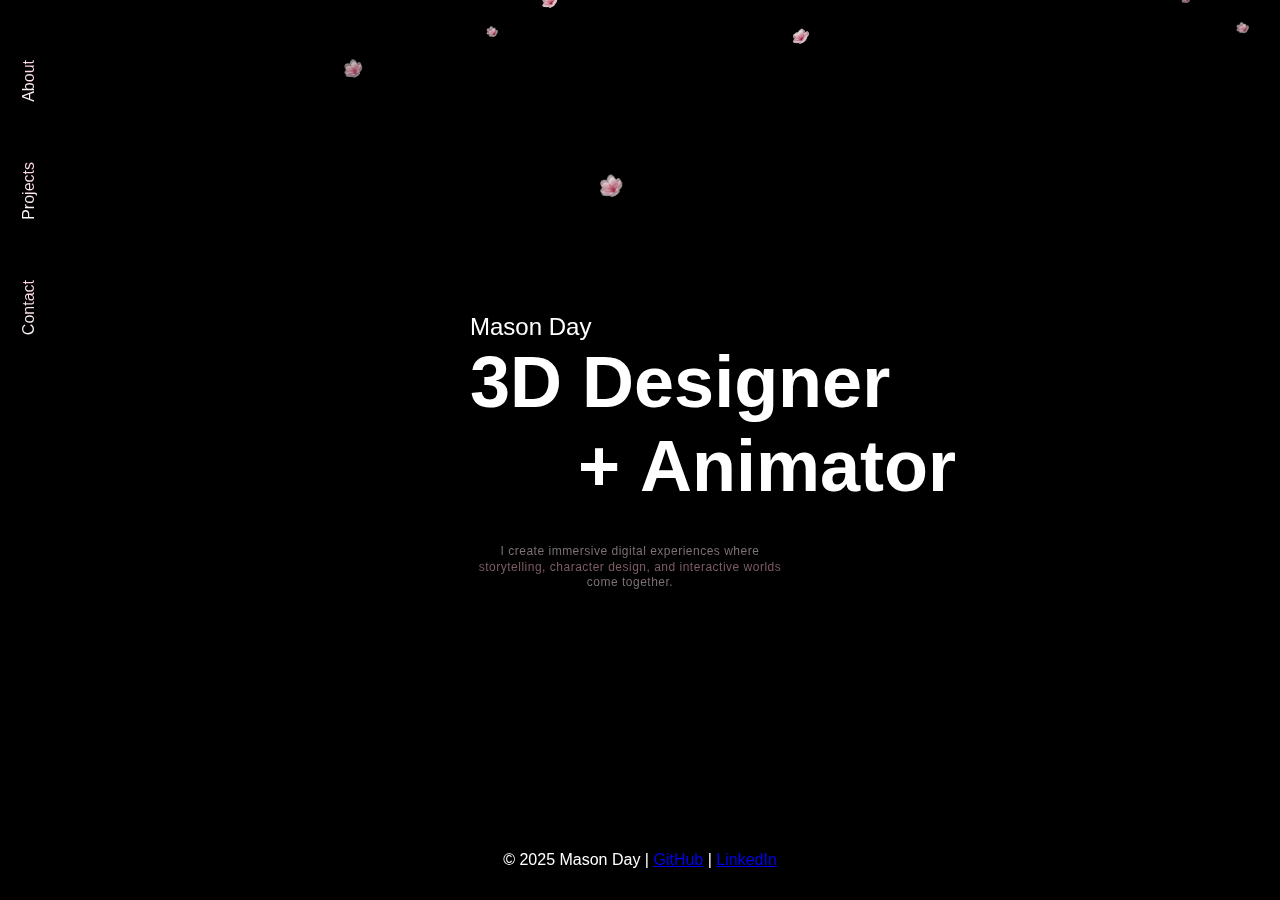
<file: index.html>
<!DOCTYPE html>
<html lang="en">
<head>
    <meta charset="UTF-8">
    <meta name="viewport" content="width=device-width, initial-scale=1.0">
    <title>Mason's Portfolio</title>
    <link rel="stylesheet" href="css/style.css?v=2">
</head>
<body>
    <canvas id="backgroundCanvas"></canvas>
    <!-- Sidebar Navigation -->
    <div class="sidebar">
        <a href="index.html">About</a>
        <a href="projects.html">Projects</a>
        <a href="contact.html">Contact</a>
    </div>

    <!-- Main Content (Hero Section) -->
    <main>
        <section class="hero">
            <div class="hero-content">
                <h1>Mason Day</h1>
                <h2>3D Designer</h2>
                <h3><span class="static-plus">+</span> <span id="changing-word">Animator</span></h3>
                <p class="hero-blurb">
                    I create immersive digital experiences where storytelling, character design, and interactive worlds come together.
                </p>                
            </div>
        </section>
    </main>

    <!-- Footer -->
    <footer>
        <p>&copy; 2025 Mason Day | 
            <a href="https://github.com/Mason-Day-Cs" target="_blank" rel="noopener noreferrer">GitHub</a> | 
            <a href="https://www.linkedin.com/in/mason-day-b33579249/" target="_blank" rel="noopener noreferrer">LinkedIn</a>
        </p>
    </footer>
    <script src="https://cdnjs.cloudflare.com/ajax/libs/gsap/3.12.2/gsap.min.js"></script>
    <script src="js/script.js"></script>
    <script src="js/cblossom.js"></script>
</body>
</html>
</file>
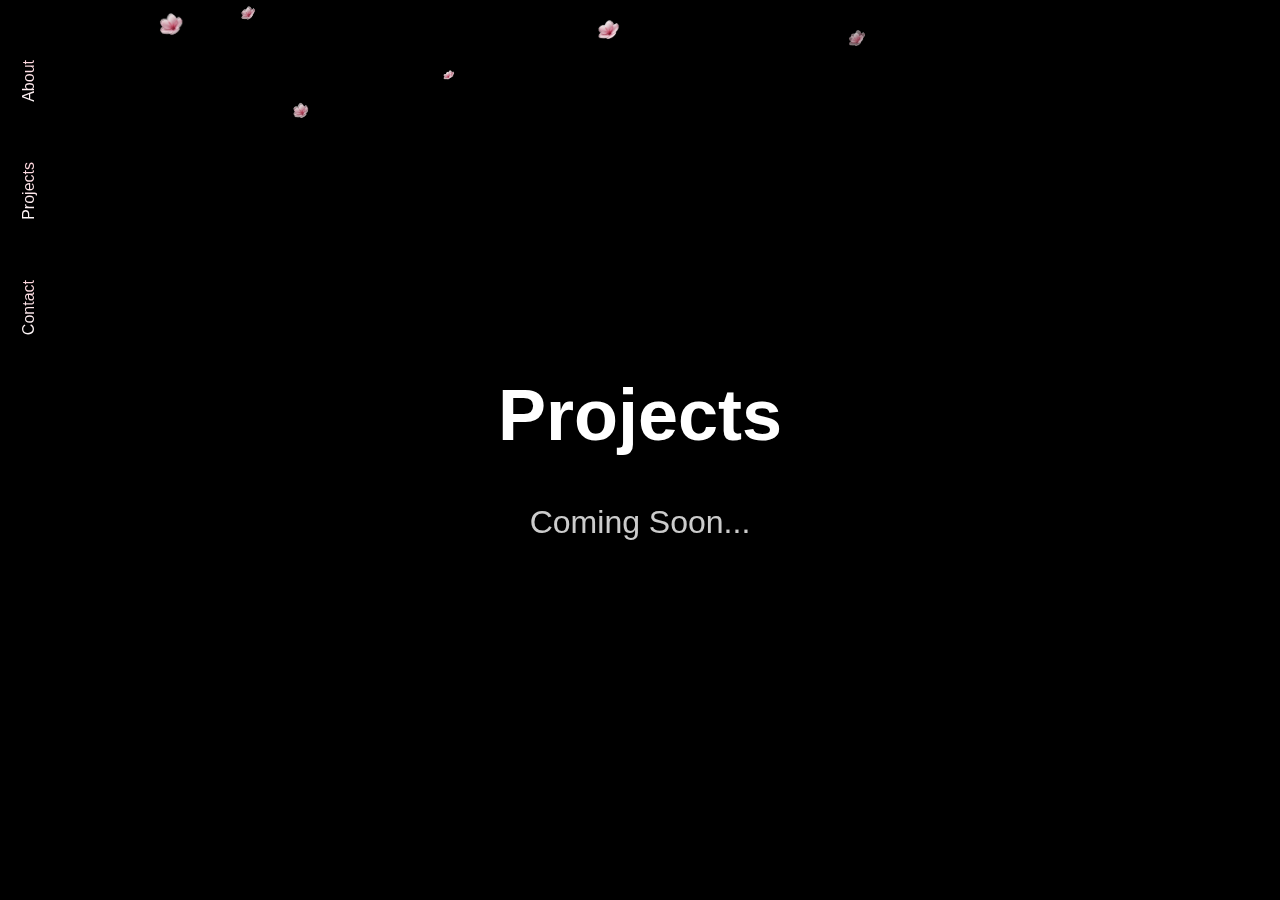
<file: projects.html>
<!DOCTYPE html>
<html lang="en">
<head>
    <meta charset="UTF-8">
    <meta name="viewport" content="width=device-width, initial-scale=1.0">
    <title>Projects - Coming Soon</title>
    <link rel="stylesheet" href="css/style.css?v=2">
</head>
<body>
    <canvas id="backgroundCanvas"></canvas> <!-- Keeps background animation -->
        <!-- Sidebar Navigation -->
        <div class="sidebar">
            <a href="index.html">About</a>
            <a href="projects.html">Projects</a>
            <a href="contact.html">Contact</a>
        </div>
    
    <div class="content-container">
        <h1>Projects</h1>
        <p>Coming Soon...</p>
    </div>
    <script src="js/cblossom.js"></script>
</body>
</html>
</file>
<file: css/style.css>
/* General Styles */
body {
    background: transparent;
    font-family: Arial, sans-serif;
    margin: 0;
    padding: 0;
    color: #333;
    display: flex;
    flex-direction: row;
    align-items: center;
    justify-content: center;
    height: 100vh;
}
/* Make sure the canvas is positioned correctly */
#backgroundCanvas {
    position: fixed;
    top: 0;
    left: 0;
    width: 100vw;
    height: 100vh;
    z-index: -100;
    background: black;

}

/* Sidebar Navigation - Fixed Left Vertical Header */
.sidebar {
    width: 80px;
    height: 100vh;
    background:transparent;
    display: flex;
    flex-direction: column;
    align-items: flex-start;
    justify-content: flex-start;
    position: fixed;
    left: 0;
    top: 0;
    padding-top: 30px;
    padding-left: 10px;
}

.sidebar a {
    margin: 20px 0;
    text-decoration: none;
    font-size: 1rem;
    padding: 10px;
    text-align: left;
    transition: all 0.3s ease-in-out;
    writing-mode: vertical-rl;
    transform: rotate(180deg);
    background: linear-gradient(180deg, white, #FFB7C5, white);
    background-size: 100% 300%;
    -webkit-background-clip: text;
    -webkit-text-fill-color: transparent;
    animation: gradientAnimation 6s infinite linear;
}

.sidebar a:hover {
    transform: rotate(180deg) scale(1.2); /* Slightly enlarge */
    filter: drop-shadow(0px 0px 5px rgba(255, 255, 255, 0.6)); /* Soft glow */
}

@keyframes gradientAnimation {
    0% { background-position: 50% 100%; }
    50% { background-position: 50% 0%; }
    100% { background-position: 50% 100%; }
}

/* Hero Section */
.hero {
    display: flex;
    flex-direction: column;
    align-items: left; /* Aligns content to the left */
    justify-content: center; /* Keeps it vertically centered */
    color: white;
    margin-left: -40px;
    width: 25vw;
    height: 100vh;
    padding-left: 20px; /* Adds some spacing from the sidebar */
}
.hero-content h1 {
    font-size: 1.5rem;
    font-weight: 500;
    text-align: left;
    margin-bottom: -60px;
    white-space: nowrap;
}

.hero-content h2 {
    font-size: 4.5rem;
    font-weight: bold;
    text-align: left;
    margin-bottom: -70px;
    white-space: nowrap;
}

.hero-content h3 {
    font-size: 4.5rem;
    font-weight: bold;
    text-align: right;
    white-space: nowrap;
    display: flex;
    align-items: center;
    justify-content: flex-start;
    gap: 20px; /* Ensures a consistent gap */
}

.hero-content h3 .static-plus {
    min-width: 30px; /* Adjust to move + into position */
    text-align: right;
}

.hero-content h3 span {
    display: inline-block;
    width: 150px; /* Ensures all words have a fixed width */
    text-align: left;
}
.hero-blurb {
    font-size: 0.75rem; /* Keeps text readable but helps with fitting */
    font-weight: 300;
    text-align: center;
    margin-top: -35px;
    max-width: 1500px; /* Forces the text to spread further */
    opacity: 0.5;
    line-height: 1.3; /* Reduces vertical spacing to avoid breaking into 3 lines */
    white-space: normal; /* Allows natural line breaking */
    letter-spacing: 0.5px; /* Helps text stretch a little more */
    color: rgba(255, 255, 255, 0.85);
    display: block; /* Prevents unwanted inline wrapping */
    background: linear-gradient(180deg, white, #FFB7C5, white);
    background-size: 200% auto;
    -webkit-background-clip: text;
    -webkit-text-fill-color: transparent;

}

/* Subtle hover effect to add interactivity */
.hero-blurb:hover {
    opacity: 1;
    font-size: 0.75rem; /* Increases size on hover */
    transform: scale(1.05); /* Slightly enlarges */
}


/* Subtle Fade-in Animation */
@keyframes fadeInBlurb {
    from {
        opacity: 0;
        transform: translateY(10px);
    }
    to {
        opacity: 0.8;
        transform: translateY(0);
    }
}
.content-container {
    position: absolute;
    top: 50%;
    left: 50%;
    transform: translate(-50%, -50%);
    text-align: center;
    color: white;
    font-family: Arial, sans-serif;
}

.content-container h1 {
    font-size: 4.5rem; /* Matches home page */
    font-weight: bold;
}

.content-container p {
    font-size: 2rem; /* Large and clean */
    opacity: 0.8;
}
/* Contact Form Styling */
.contact {
    text-align: center;
    max-width: 600px;
    margin: 50px auto;
    color: white;
}

.contact h1 {
    font-size: 2rem;
    margin-bottom: 10px;
}

.contact p {
    font-size: 1.2rem;
    margin-bottom: 20px;
    opacity: 0.8;
}

form {
    display: flex;
    flex-direction: column;
    gap: 15px;
}

.form-group {
    text-align: left;
}

label {
    font-size: 1rem;
    display: block;
    margin-bottom: 5px;
}

input, textarea {
    width: 100%;
    padding: 10px;
    font-size: 1rem;
    border: none;
    border-radius: 5px;
    background: rgba(255, 255, 255, 0.2);
    color: white;
}

textarea {
    resize: none;
}

button {
    padding: 12px;
    font-size: 1rem;
    border: none;
    justify-content: center;
    border-radius: 5px;
    background: #ff9a9e;
    color: white;
    cursor: pointer;
    transition: background 0.3s;
}

button:hover {
    background: #ff758c;
}

#responseMessage {
    margin-top: 15px;
    font-size: 1rem;
}


/* Footer */
footer {
    background:transparent;
    color: white;
    text-align: center;
    padding: 15px;
    width: 100%;
    position: absolute;
    bottom: 0;
}
</file>
